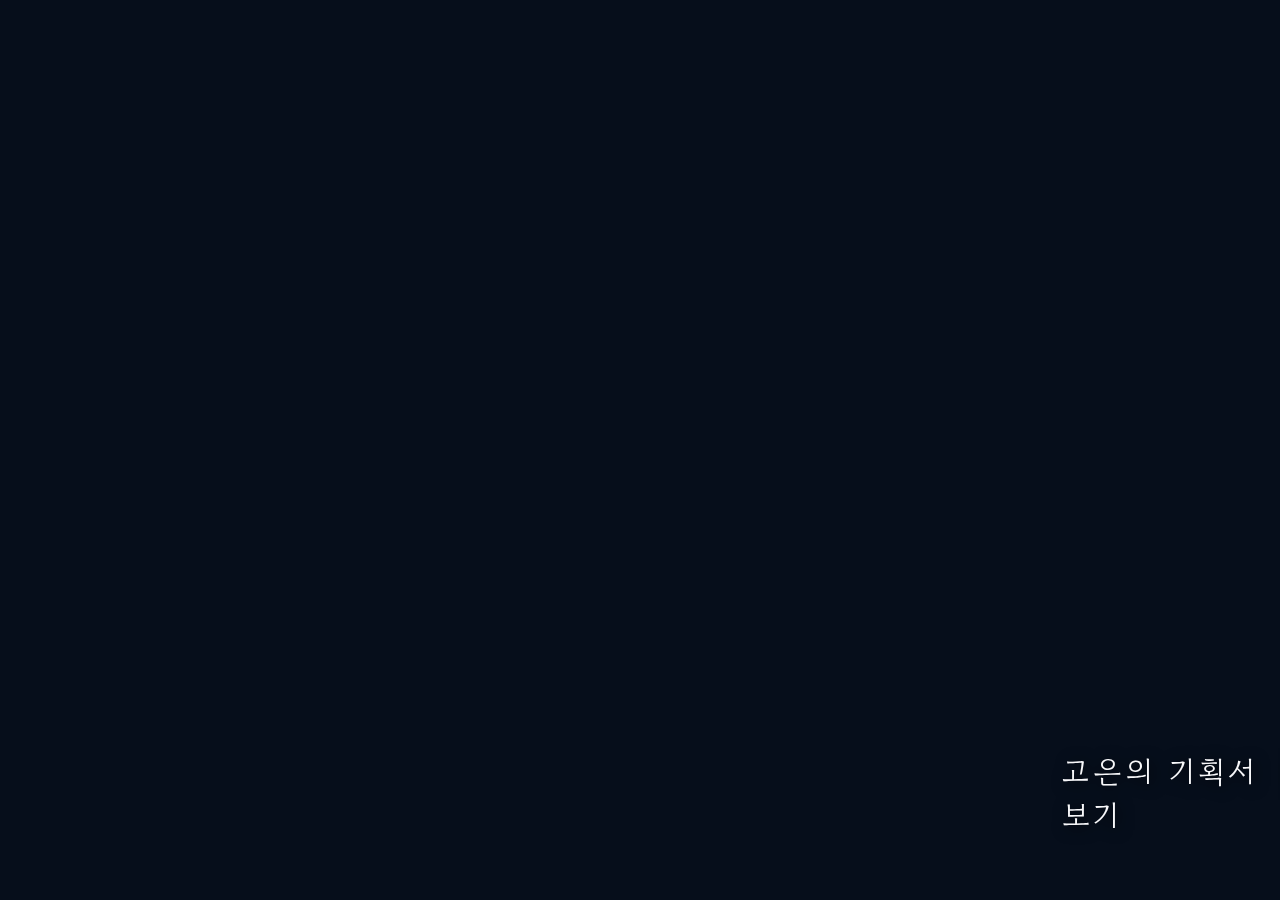
<file: index.html>
<!DOCTYPE html>
<html lang="ko">

<head>
  <meta charset="UTF-8">
  <meta http-equiv="X-UA-Compatible" content="IE=edge">
  <meta name="viewport" content="width=device-width, initial-scale=1.0">
  <meta name="description" content="고은의 포트폴리오 사이트입니다">
  <meta name="author" content="고은의 사이트">
  <meta name="generator" content="HTML5">
  <title>깊은 바다 속</title>
  <meta property="og:type" content="website" />
  <meta property="og:site_name" content="고은의 포트폴리오 사이트입니다." />
  <meta property="og:title" content="HOME" />
  <meta property="og:description" content="고은의 사이트" />
  <meta property="og:image" content="/images/site_intro_icon.png" />
  <!-- 아텐츠주소 대신 자신의 웹페이지 주소로 바꾸세요 -->
  <meta property="og:url" content="https://atentsgame.com" />
  <meta property="twitter:card" content="summary" />
  <meta property="twitter:site" content="고은의 포트폴리오 사이트입니다." />
  <meta property="twitter:title" content="HOME" />
  <meta property="twitter:description" content="고은의 사이트" />
  <meta property="twitter:image" content="/images/site_intro_icon.png" />
  <!-- 아텐츠주소 대신 자신의 웹페이지 주소로 바꾸세요 -->
  <meta property="twitter:url" content="https://atentsgame.com" />
  <link rel="icon" href="/images/site_intro_icon.png" />
  <link rel="stylesheet" href="./main.css">
  <link href="https://fonts.googleapis.com/css?family=Raleway&display=swap" rel="stylesheet">
  <!-- <script defer src="./main.js"></script> -->
</head>

<body>

  <div style="position: fixed; z-index: -1; width: 100%; height: 100%">
    <iframe width="100%" height="100%" src="https://www.youtube.com/embed/ojefggr5PHg?si=gSw2qWcgLKymdCJ1&loop=1&autoplay=1&mute=1&playlist=ojefggr5PHg" title="YouTube video player" frameborder="0" allow="accelerometer; autoplay; clipboard-write; encrypted-media; gyroscope; picture-in-picture; web-share" allowfullscreen></iframe>
    <!--<iframe width="100%" height="100%" src="https://www.youtube.com/embed/KFEjIEjJS7s?si=veju1hBK_u1xz3am&autoplay=1&loop=1&mute=1&playlist=KFEjIEjJS7s" title="YouTube video player" frameborder="0" allow="accelerometer; autoplay; clipboard-write; encrypted-media; gyroscope; picture-in-picture; web-share" allowfullscreen></iframe>-->
      <!-- <iframe width="100%" height="100%" src="https://www.youtube.com/embed/2R6gtTWmihE?loop=1&autoplay=1&mute=1&playlist=2R6gtTWmihE" title="YouTube video player" frameborder="0" allow="accelerometer; autoplay; clipboard-write; encrypted-media; gyroscope; picture-in-picture; web-share" allowfullscreen></iframe> -->
  </div>
  <div>
    
      <a href="/pages/mainpage.html">고은의 기획서보기</a>
  </div>

  <link rel="preconnect" href="https://fonts.googleapis.com">
<link rel="preconnect" href="https://fonts.gstatic.com" crossorigin>
<link href="https://fonts.googleapis.com/css2?family=Gowun+Dodum&display=swap" rel="stylesheet">
  
</body>

</html>
</file>
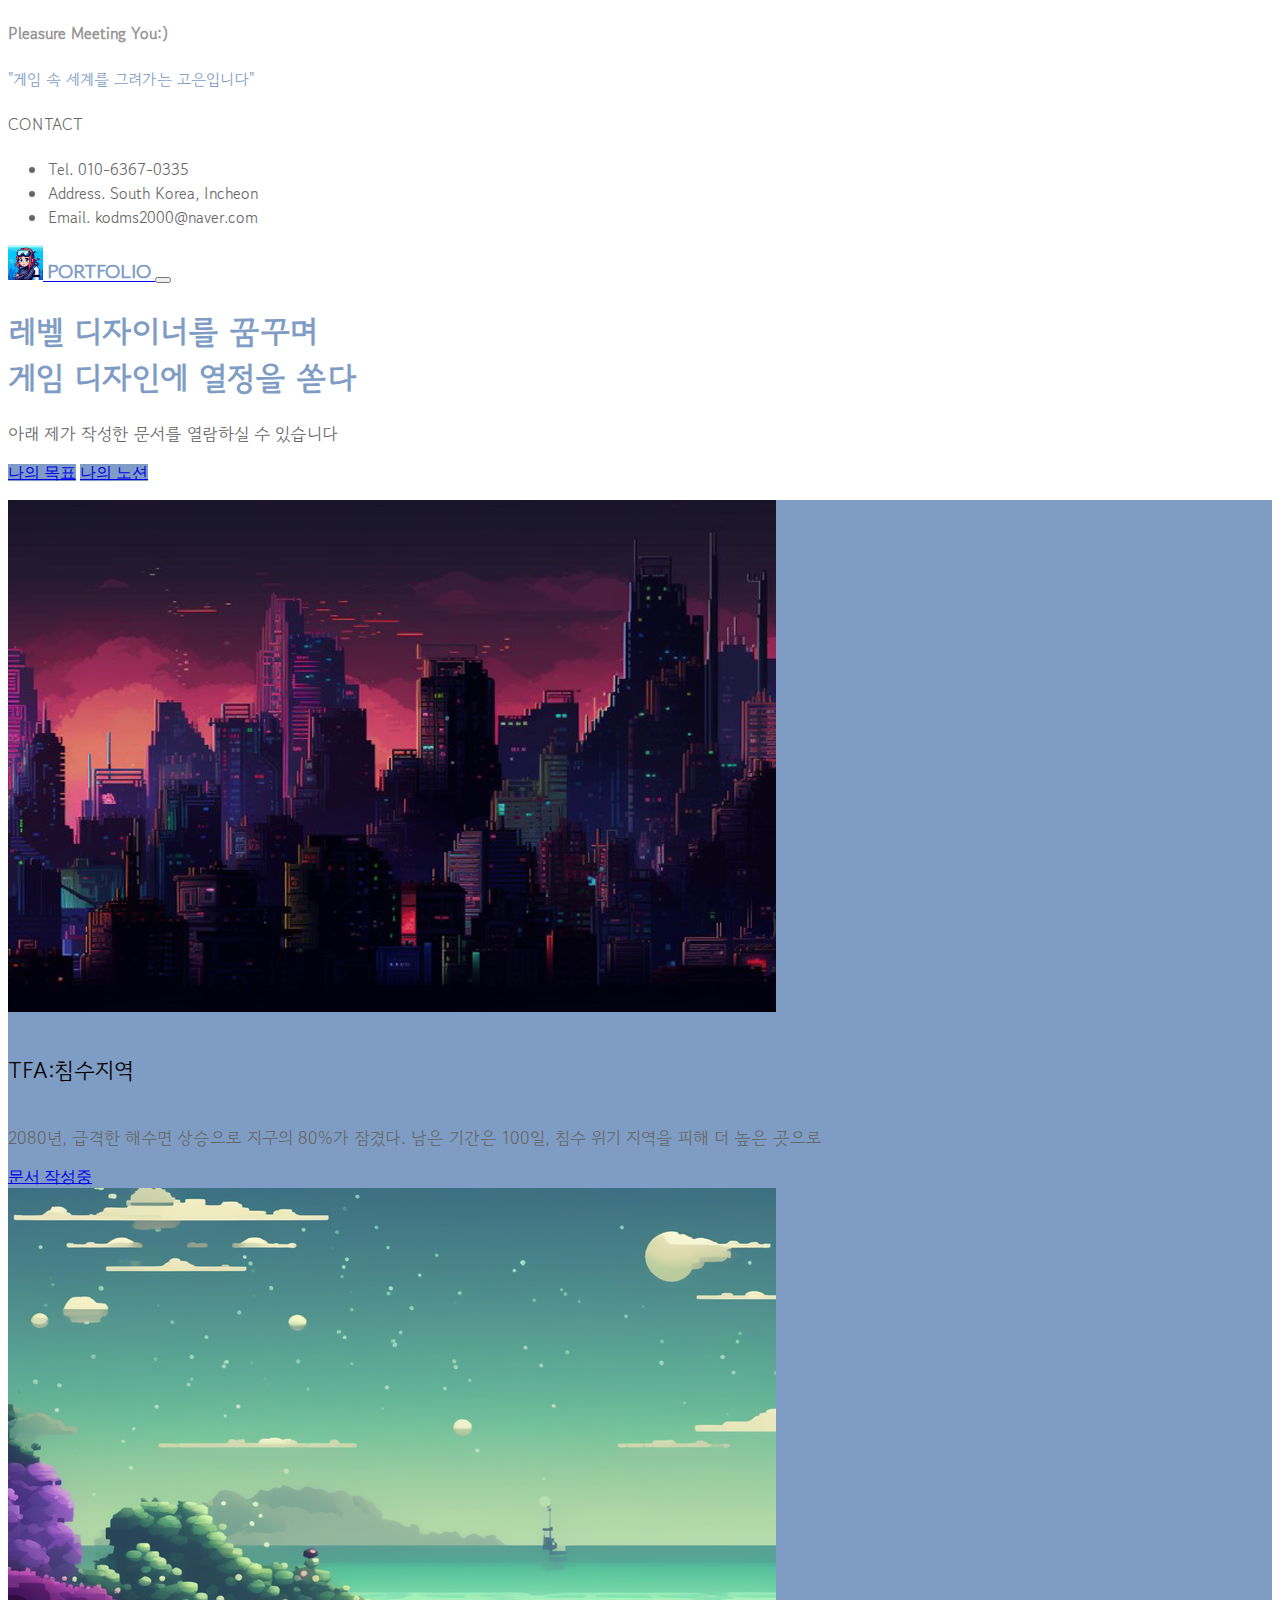
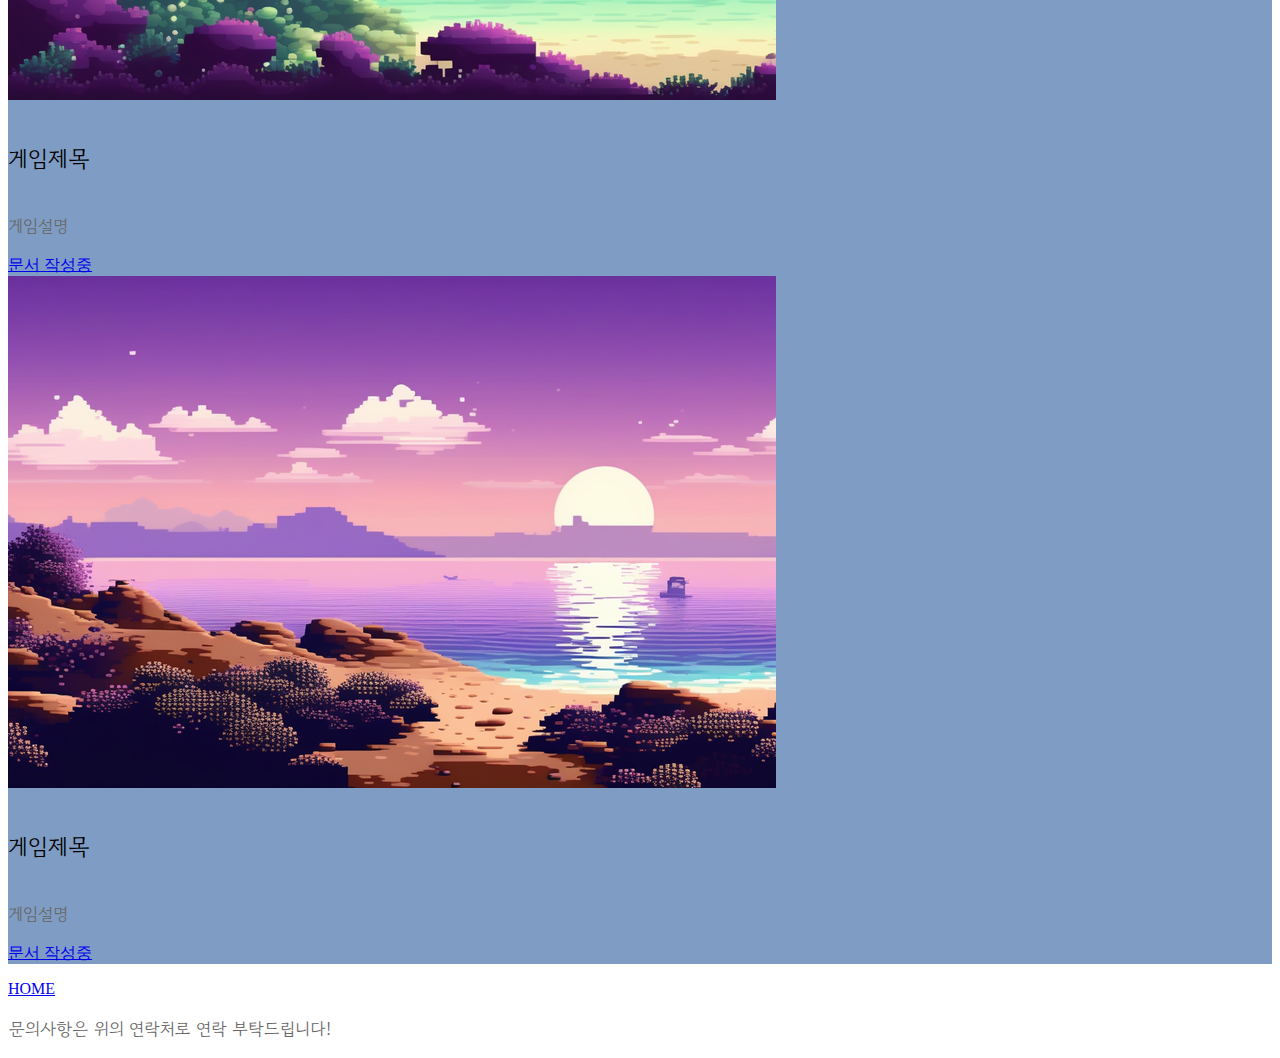
<file: pages/mainpage.html>
<!DOCTYPE html>
<html lang="ko">

<head>
  <meta charset="utf-8">
  <meta name="viewport" content="width=device-width, initial-scale=1">
  <meta name="description" content="이 사이트에 대한 구체적인 소개를 적으시면 됩니다.">
  <meta name="author" content="이 페이지의 저자로서 이니셜이나 머릿말 정도를 적으세요, 이름이나 이니셜을 적으세요.">
  <meta name="generator" content="제작도구에 대한 설명을 적으세요.">
  <title>메인페이지</title>
  <meta property="og:type" content="website" />
  <meta property="og:site_name" content="사이트 이름을 적으세요." />
  <meta property="og:title" content="타이틀 이름을 적으세요." />
  <meta property="og:description" content="자신의 사이트에 대한 세부 설명을 적으세요." />
  <meta property="og:image" content="/images/site_intro_icon.png" />
  <!-- 아텐츠주소 대신 자신의 웹페이지 주소로 바꾸세요 -->
  <meta property="og:url" content="https://atentsgame.com" />
  <meta property="twitter:card" content="summary" />
  <meta property="twitter:site" content="사이트 이름을 적으세요." />
  <meta property="twitter:title" content="타이틀 이름을 적으세요." />
  <meta property="twitter:description" content="자신의 사이트에 대한 세부 설명을 적으세요." />
  <meta property="twitter:image" content="/images/site_intro_icon.png" />
  <!-- 아텐츠주소 대신 자신의 웹페이지 주소로 바꾸세요 -->
  <meta property="twitter:url" content="https://atentsgame.com" />
  <link rel="icon" href="/images/site_intro_icon.png" />
  <link rel="canonical" href="https://getbootstrap.com/docs/5.2/examples/album/">

<!--  CSS only -->
<link href="https://cdn.jsdelivr.net/npm/bootstrap@5.2.3/dist/css/bootstrap.min.css" rel="stylesheet"
integrity="sha384-rbsA2VBKQhggwzxH7pPCaAqO46MgnOM80zW1RWuH61DGLwZJEdK2Kadq2F9CUG65" crossorigin="anonymous">
<!-- JavaScript Bundle with Popper -->
<script defer src="https://cdn.jsdelivr.net/npm/bootstrap@5.2.3/dist/js/bootstrap.bundle.min.js"
integrity="sha384-kenU1KFdBIe4zVF0s0G1M5b4hcpxyD9F7jL+jjXkk+Q2h455rYXK/7HAuoJl+0I4" crossorigin="anonymous">
</script> 

<style>
  .bd-placeholder-img {
    font-size: 1.125rem;
    text-anchor: middle;
    -webkit-user-select: none;
    -moz-user-select: none;
    user-select: none;
  }

  @media (min-width: 768px) {
    .bd-placeholder-img-lg {
      font-size: 3.5rem;
    }
  }

  .b-example-divider {
    height: 3rem;
    background-color: rgba(0, 0, 0, .1);
    border: solid rgba(0, 0, 0, .15);
    border-width: 1px 0;
    box-shadow: inset 0 .5em 1.5em rgba(0, 0, 0, .1), inset 0 .125em .5em rgba(0, 0, 0, .15);
  }

  .b-example-vr {
    flex-shrink: 0;
    width: 1.5rem;
    height: 100vh;
  }

  .bi {
    vertical-align: -.125em;
    fill: currentColor;
  }

  .nav-scroller {
    position: relative;
    z-index: 2;
    height: 2.75rem;
    overflow-y: hidden;
  }

  .nav-scroller .nav {
    display: flex;
    flex-wrap: nowrap;
    padding-bottom: 1rem;
    margin-top: -1px;
    overflow-x: auto;
    text-align: center;
    white-space: nowrap;
    -webkit-overflow-scrolling: touch;
  }

  
  .text-color-1 {
    color:rgb(127, 157, 196) ;
    font-family: 'Gowun Dodum', sans-serif;
    font-weight: normal;

  }

  .text-color-2 {
    color: rgb(151, 150, 150);
    font-family: 'Gowun Dodum', sans-serif;
    font-weight: normal;
    font-weight: 900;

  }

  .text-color-3 {
    color: rgb(104, 103, 103);
    font-family: 'Gowun Dodum', sans-serif;
    font-weight: normal;

  }

  .text-color-4 {
    color:rgb(127, 157, 196) ;
    font-family: 'Gowun Dodum', sans-serif;
    font-weight: bold;
    font-size: 15pt;

  }

  .text-color-5 {
    /*color: rgb(133, 143, 197);*/
    color:rgb(127, 157, 196) ;
    font-family: 'Gowun Dodum', sans-serif;
    font-weight: normal;
    font-weight: 900;

  }

  .text-color-6 {
    color: rgb(104, 103, 103);
    font-family: 'Gowun Dodum', sans-serif;
    font-weight: normal;
    font-size: 13pt;

  }

  .text-color-7 {
    color: rgb(0, 0, 0);
    font-family: 'Gowun Dodum', sans-serif;
    font-weight: normal;
    font-size: 17pt;

  }
  
  .bg-pb {
    /*background-color: rgb(133, 143, 197);*/
    background-color:rgb(127, 157, 196) ;
    border: none;
  }

  .bg-img {
    /*background-image: url(/images/bg01.png); */
    background-color:rgb(127, 157, 196) ;
    background-size: cover;
  }

  .bd01 {
    border:rgb(131, 109, 109);
  }
  
  body {
  -webkit-user-select:none;
  -moz-user-select:none;
  -ms-user-select:none;
  user-select:none
}

/*div{ -webkit-touch-callout: none;
     user-select: none;
     -moz-user-select: none;
     -ms-user-select: none;
     -webkit-user-select: none;
}*/


img {
  -webkit-user-select: none;
  -khtml-user-select: none;
  -moz-user-select: none;
  -o-user-select: none;
  user-select: none;
  -webkit-user-drag: none;
  -khtml-user-drag: none;
  -moz-user-drag: none;
  -o-user-drag: none;
  -webkit-touch-callout: none;
     user-select: none;
     -moz-user-select: none;
     -ms-user-select: none;
     -webkit-user-select: none;
}

</style>
</head>

<body>

  <header>
    <div class="collapse bg-white " id="navbarHeader">
      <div class="container">
        <div class="row">
          <div class="col-sm-8 col-md-7 py-4">
            <h4 class="text-color-2">Pleasure Meeting You:)</h4>
            <p class="text-color-1">"게임 속 세계를 그려가는 고은입니다"</p>
          </div>
          <div class="col-sm-4 offset-md-1 py-4">
            <h4 class="text-color-3">CONTACT</h4>
            <ul class="list-unstyled">
              <li class="text-color-3">Tel. 010-6367-0335</li>
              <li class="text-color-3">Address. South Korea, Incheon</li>
              <li class="text-color-3">Email. kodms2000@naver.com</li>
            </ul>
          </div>
        </div>
      </div>
    </div>
    <div class="navbar navbar-navy bg-white shadow-sm">
      <div class="container">
        <a href="#" class="navbar-brand d-flex align-items-center">
          <img src="/images/pf01.jpg" width="35" height="35" fill="none" stroke="currentColor"
            stroke-linecap="round" stroke-linejoin="round" stroke-width="2" aria-hidden="true" class="me-2"
            viewBox="0 0 24 24">
            <path d="M23 19a2 2 0 0 1-2 2H3a2 2 0 0 1-2-2V8a2 2 0 0 1 2-2h4l2-3h6l2 3h4a2 2 0 0 1 2 2z" />
            <circle cx="12" cy="13" r="4" /></svg>
          <strong class="text-color-4">PORTFOLIO</strong>
        </a>
        <button class="navbar-toggler" type="button" data-bs-toggle="collapse" data-bs-target="#navbarHeader"
          aria-controls="navbarHeader" aria-expanded="false" aria-label="Toggle navigation">
          <span class="navbar-toggler-icon"></span>
        </button>
      </div>
    </div>
  </header>

  <main>
    <section class="py-5 text-center container">
      <div class="row py-lg-5">
        <div class="col-lg-6 col-md-8 mx-auto">
          <h1 class="text-color-5">레벨 디자이너를 꿈꾸며<br> 게임 디자인에 열정을 쏟다</h1>
          <p class="text-color-6">아래 제가 작성한 문서를 열람하실 수 있습니다</p>
          <p>
            <a href="https://www.nexon.com/Home/Game" class="btn btn-primary my-2 bg-pb">나의 목표</a>
            <a href="https://www.notion.so/23812593d0ba49e086d89b60890905c3" class="btn btn-success my-2 bg-pb">나의 노션</a>
          </p>
        </div>
      </div>
    </section>

    <div class="album py-5 bg-img">
      <div class="container">
        <div class="row row-cols-1 row-cols-sm-2 row-cols-md-3 g-3">
          <div class="col">
            <div class="card shadow-sm" width="100%">
              <img src="/images/gamesp02.png" class="card-img-top" alt="젤다1">
              <div class="card-body">
                <h5 class="card-title text-color-7">TFA:침수지역</h5>
                <p class="card-text text-color-6">2080년, 급격한 해수면 상승으로 지구의 80%가 잠겼다. 남은 기간은 100일, 침수 위기 지역을 피해 더 높은 곳으로</p>
                <a href="/pages/page01.html" class="btn btn-warning bg-white">문서 작성중</a>
                <!--<a href="/pages/page01 sub1.html" class="btn btn-info">씬플로우1</a>-->
              </div>
            </div>
          </div>
          <div class="col">
            <div class="card shadow-sm" width="100%">
              <img src="/images/bg02.png" class="card-img-top" alt="젤다2">
              <div class="card-body">
                <h5 class="card-title text-color-7">게임제목</h5>
                <p class="card-text text-color-6">게임설명</p>
                <a href="/pages/page02.html" class="btn btn-warning bg-white">문서 작성중</a>
                <!--<a href="/pages/page01 sub1.html" class="btn btn-info">씬플로우1</a>-->
              </div>
            </div>
          </div>
          <div class="col">
            <div class="card shadow-sm" width="100%">
              <img src="/images/hdimg01.png" class="card-img-top" alt="젤다3">
              <div class="card-body">
                <h5 class="card-title text-color-7">게임제목</h5>
                <p class="card-text text-color-6">게임설명</p>
                <a href="/pages/page03.html" class="btn btn-warning bg-white">문서 작성중</a>
                <!--<a href="/pages/page01 sub1.html" class="btn btn-info">씬플로우1</a>-->
              </div>
            </div>
          </div>
          
          <!--
          <div class="col">
            <div class="card shadow-sm" width="100%">
              <img src="/images/Zelda04.jpg" class="card-img-top" alt="젤다4">
              <div class="card-body">
                <h5 class="card-title">기획서4</h5>
                <p class="card-text">블라블라~ 기획서4의 내용을 간략하게 적으세요.</p>
                <a href="/pages/page04.html" class="btn btn-success">문서보기</a>
              </div>
            </div>
          </div>
          <div class="col">
            <div class="card shadow-sm" width="100%">
              <img src="/images/Zelda05.jpg" class="card-img-top" alt="젤다5">
              <div class="card-body">
                <h5 class="card-title">기획서5</h5>
                <p class="card-text">블라블라~ 기획서5의 내용을 간략하게 적으세요.</p>
                <a href="/pages/page05.html" class="btn btn-success">문서보기</a>
              </div>
            </div>
          </div>
          <div class="col">
            <div class="card shadow-sm" width="100%">
              <img src="/images/Zelda06.jpg" class="card-img-top" alt="젤다6">
              <div class="card-body">
                <h5 class="card-title">기획서6</h5>
                <p class="card-text">블라블라~ 기획서6의 내용을 간략하게 적으세요.</p>
                <a href="/pages/page06.html" class="btn btn-success">문서보기</a>
              </div>
            </div>
          </div>
          <div class="col">
            <div class="card shadow-sm" width="100%">
              <img src="/images/Zelda04.jpg" class="card-img-top" alt="젤다4">
              <div class="card-body">
                <h5 class="card-title">기획서7</h5>
                <p class="card-text">블라블라~ 기획서7의 내용을 간략하게 적으세요.</p>
                <a href="/pages/page04.html" class="btn btn-success">문서보기</a>
              </div>
            </div>
          </div>
          <div class="col">
            <div class="card shadow-sm" width="100%">
              <img src="/images/Zelda05.jpg" class="card-img-top" alt="젤다5">
              <div class="card-body">
                <h5 class="card-title">기획서8</h5>
                <p class="card-text">블라블라~ 기획서8의 내용을 간략하게 적으세요.</p>
                <a href="/pages/page05.html" class="btn btn-success">문서보기</a>
              </div>
            </div>
          </div>
          <div class="col">
            <div class="card shadow-sm" width="100%">
              <img src="/images/Zelda06.jpg" class="card-img-top" alt="젤다6">
              <div class="card-body">
                <h5 class="card-title">기획서9</h5>
                <p class="card-text">블라블라~ 기획서9의 내용을 간략하게 적으세요.</p>
                <a href="/pages/page06.html" class="btn btn-success">문서보기</a>
              </div>
            </div>
          </div>

        -->

        </div>
      </div>
    </div>

    <div>
      <link rel="preconnect" href="https://fonts.googleapis.com">
      <link rel="preconnect" href="https://fonts.gstatic.com" crossorigin>
      <link href="https://fonts.googleapis.com/css2?family=Gowun+Dodum&display=swap" rel="stylesheet">

      <!--
      <link rel="preconnect" href="https://fonts.googleapis.com">
      <link rel="preconnect" href="https://fonts.gstatic.com" crossorigin>
      <link href="https://fonts.googleapis.com/css2?family=Black+Han+Sans&display=swap" rel="stylesheet">
      -->

      <link rel="preconnect" href="https://fonts.googleapis.com">
      <link rel="preconnect" href="https://fonts.gstatic.com" crossorigin>
      <link href="https://fonts.googleapis.com/css2?family=Do+Hyeon&display=swap" rel="stylesheet">

    </div>
  </main>

  <footer class="text-muted py-5">
    <div class="container">
      <p class="float-end mb-1">
        <a href="/index.html">HOME</a>
      </p>
      <p class="mb-1 text-color-6"> 문의사항은 위의 연락처로 연락 부탁드립니다!</p>
      <!--<p class="mb-0 text-color-6"> 미디어소프트웨어학과, <a href="https://atentsgame.com">아텐츠게임아카데미</a> </p>-->
    </div>
  </footer>

</html>
</file>
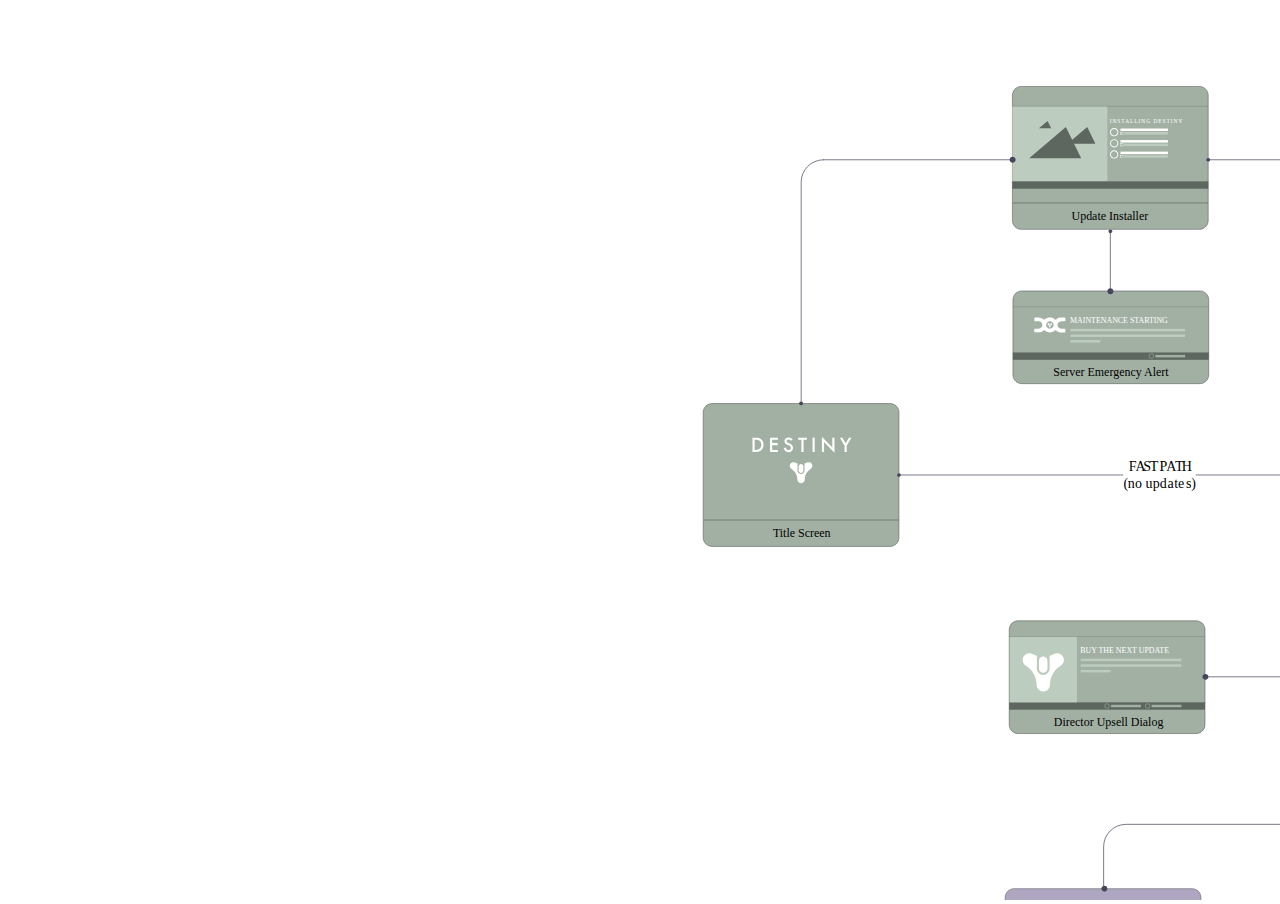
<file: pages/page01 sub1.html>
<!DOCTYPE html>
<html lang="ko">

<head>
  <meta charset="UTF-8">
  <meta http-equiv="X-UA-Compatible" content="IE=edge">
  <meta name="viewport" content="width=device-width, initial-scale=1.0">
  <title>문서이름</title>
  <style>
    #sceneFlow {
      width: 100%;
      height: 100vh;
    }

    body {
      margin: 0;
      padding: 0;
      overflow: hidden;
    }
  </style>
</head>

<body>

  <body>
    <iframe title="document" id="sceneFlow" src="/images/Destiny_flowchart_v9.svg" frameborder="0"></iframe>
  </body>
</body>

</html>
</file>
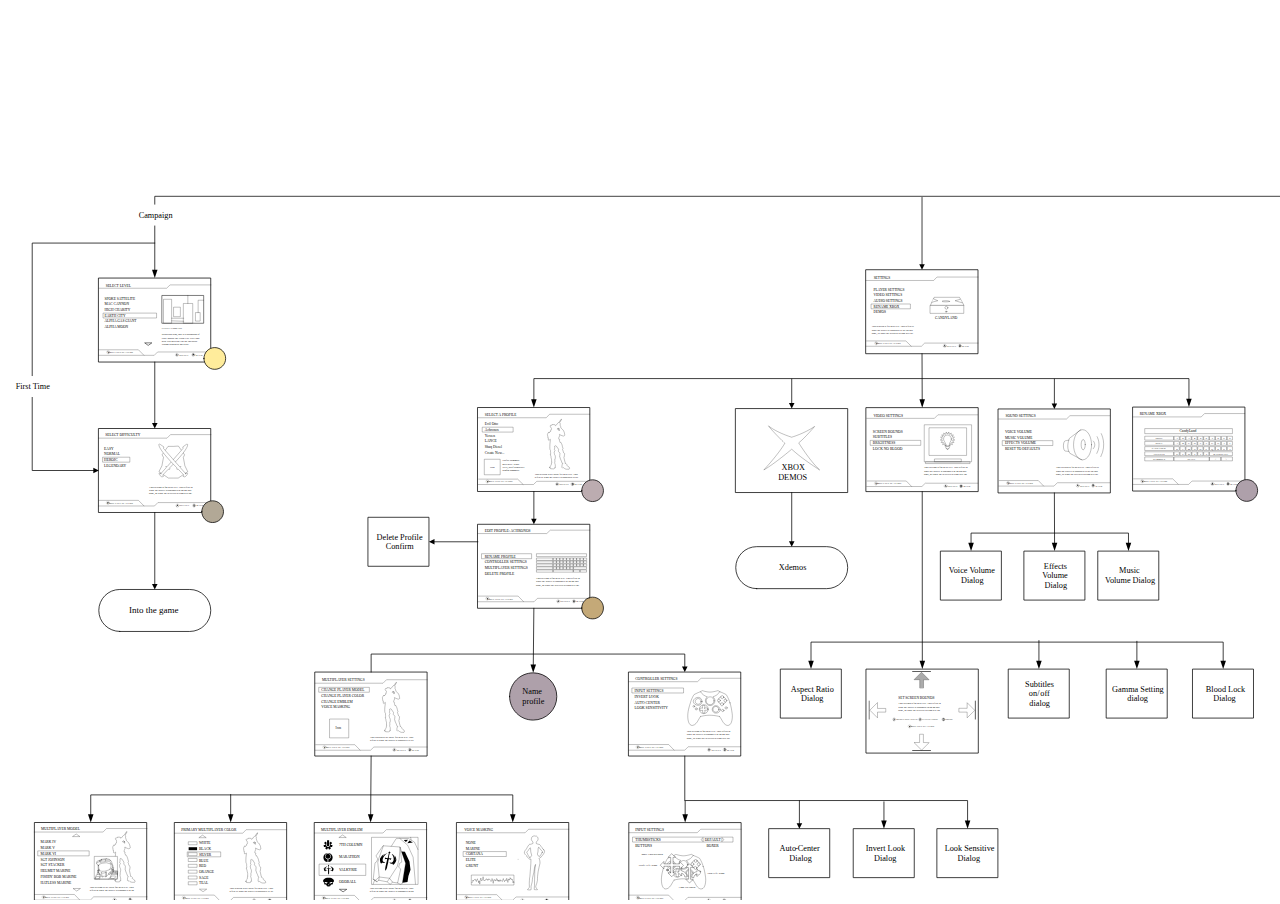
<file: pages/page02 sub1.html>
<!DOCTYPE html>
<html lang="ko">

<head>
  <meta charset="UTF-8">
  <meta http-equiv="X-UA-Compatible" content="IE=edge">
  <meta name="viewport" content="width=device-width, initial-scale=1.0">
  <title>문서이름</title>
  <style>
    #sceneFlow {
      width: 100%;
      height: 100vh;
    }

    body {
      margin: 0;
      padding: 0;
      overflow: hidden;
    }
  </style>
</head>

<body>

  <body>
    <iframe title="document" id="sceneFlow" src="/images/halo2_for+plotter.svg" frameborder="0"></iframe>
  </body>
</body>

</html>
</file>
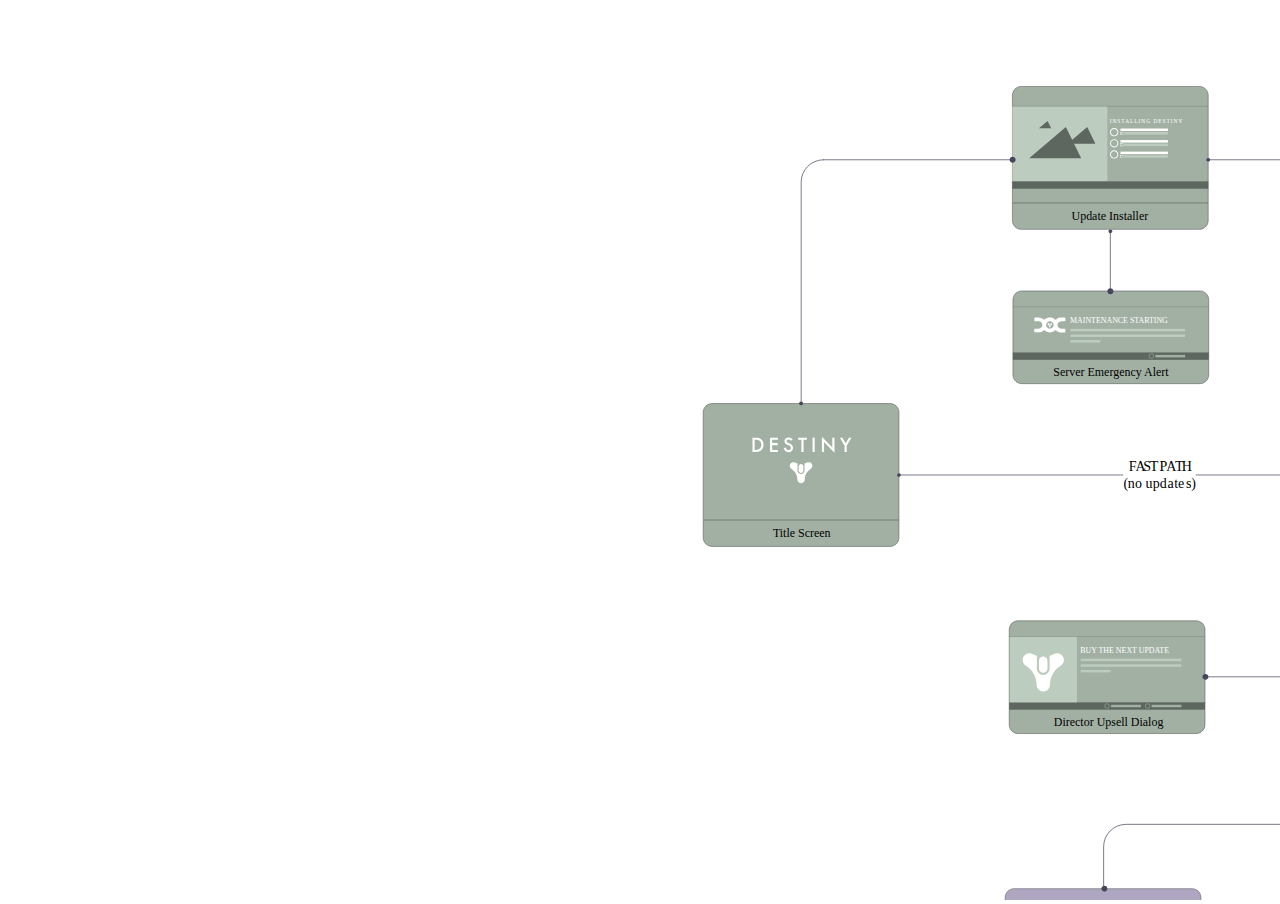
<file: pages/page03 sub1.html>
<!DOCTYPE html>
<html lang="ko">

<head>
  <meta charset="UTF-8">
  <meta http-equiv="X-UA-Compatible" content="IE=edge">
  <meta name="viewport" content="width=device-width, initial-scale=1.0">
  <title>문서이름</title>
  <style>
    #myPDF {
      width: 100%;
      height: 100vh;
    }

    body {
      margin: 0;
      padding: 0;
      overflow: hidden;
    }
  </style>
</head>

<body>

  <body>
    <iframe title="document" id="myPDF" src="/images/Destiny_flowchart_v9.svg" frameborder="0"></iframe>
  </body>
</body>

</html>
</file>
<file: main.css>
body {
  background: #060e1b;
  overflow: hidden;
}
/* canvas {
  display: block;
  position: absolute;
  background: rgb(33, 166, 166);
  top: 0;
  left: 0;
  z-index: 1;
} */
/* img {
  display: none;
} */
a {
  text-decoration: none;
  font-size: 30px;
  color: rgb(248, 248, 250);
  position: absolute;
  bottom: 7%;
  /* right: 5%; */
  left: 83%;
  z-index: 100;
  letter-spacing: 0.25rem;
  text-shadow: 2px 2px 15px black;
  font-family: 'Gowun Dodum', sans-serif;
  font-weight: normal;

}
</file>
